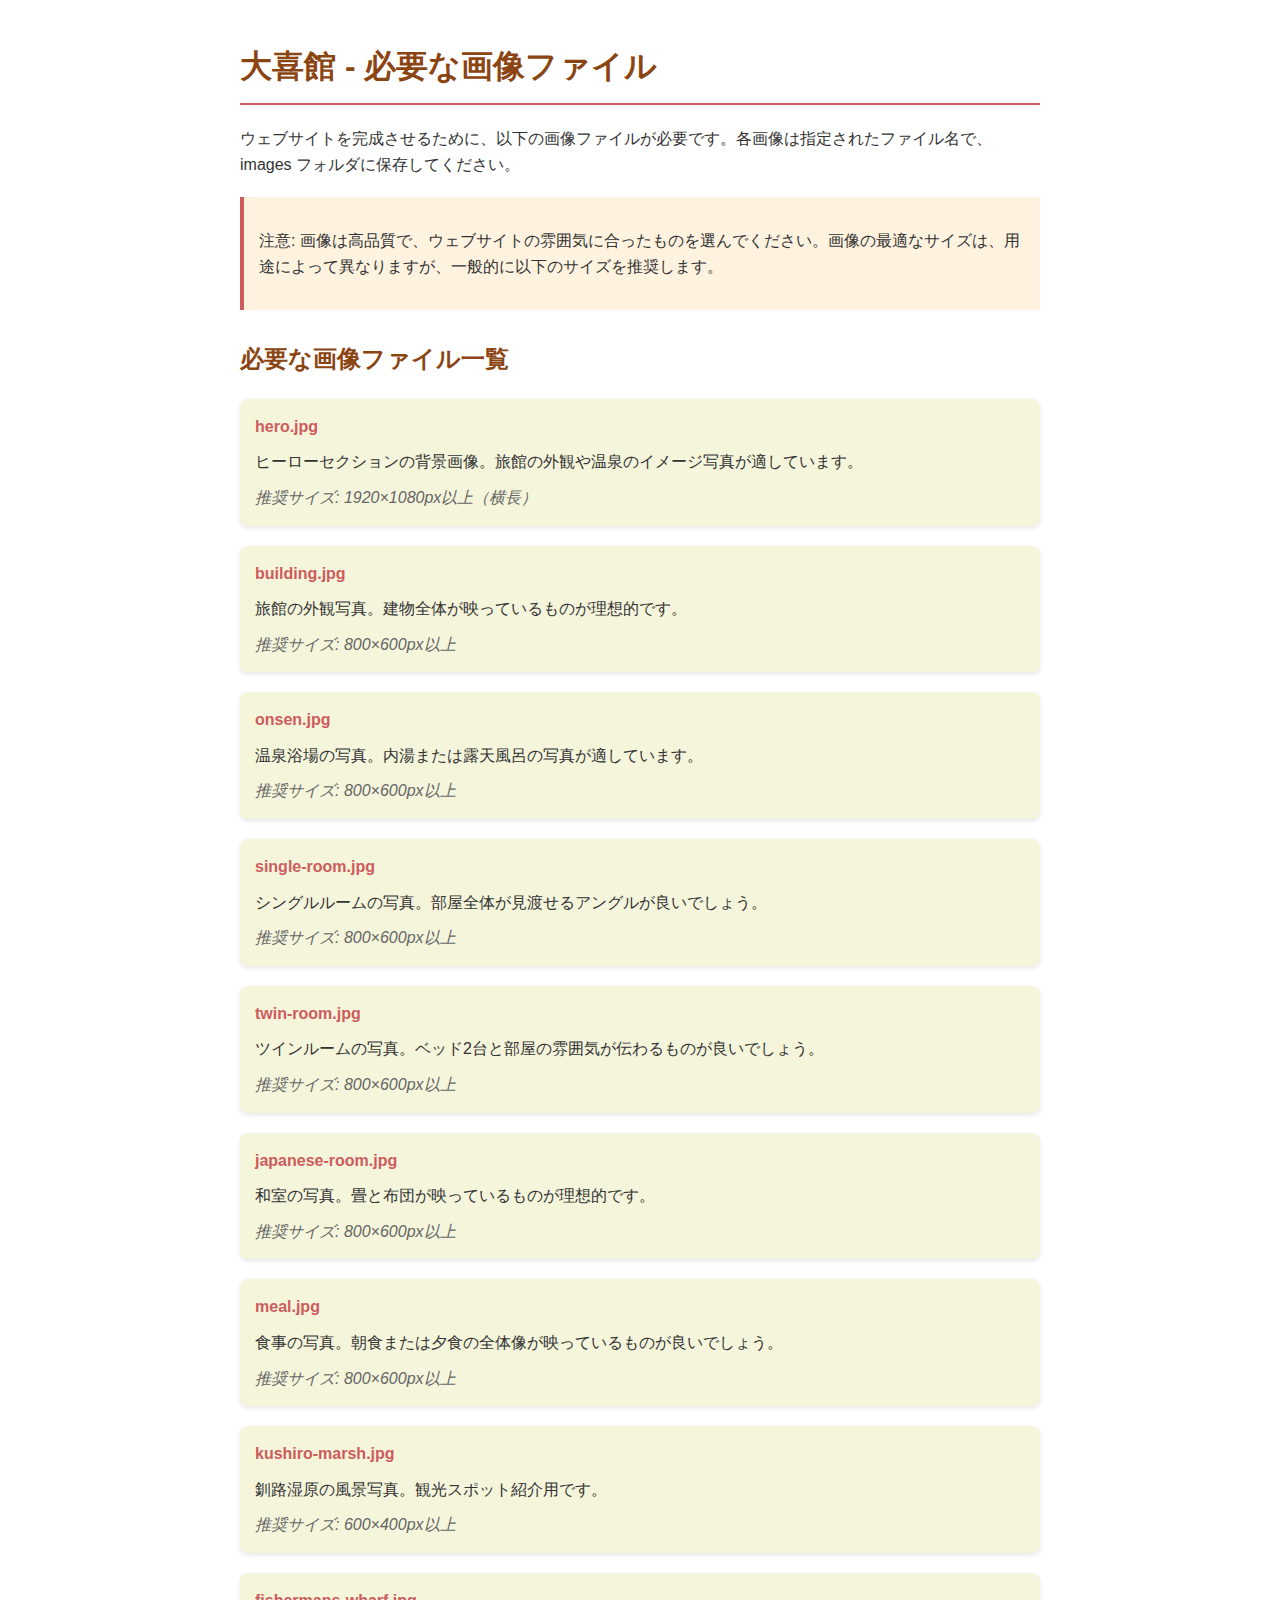
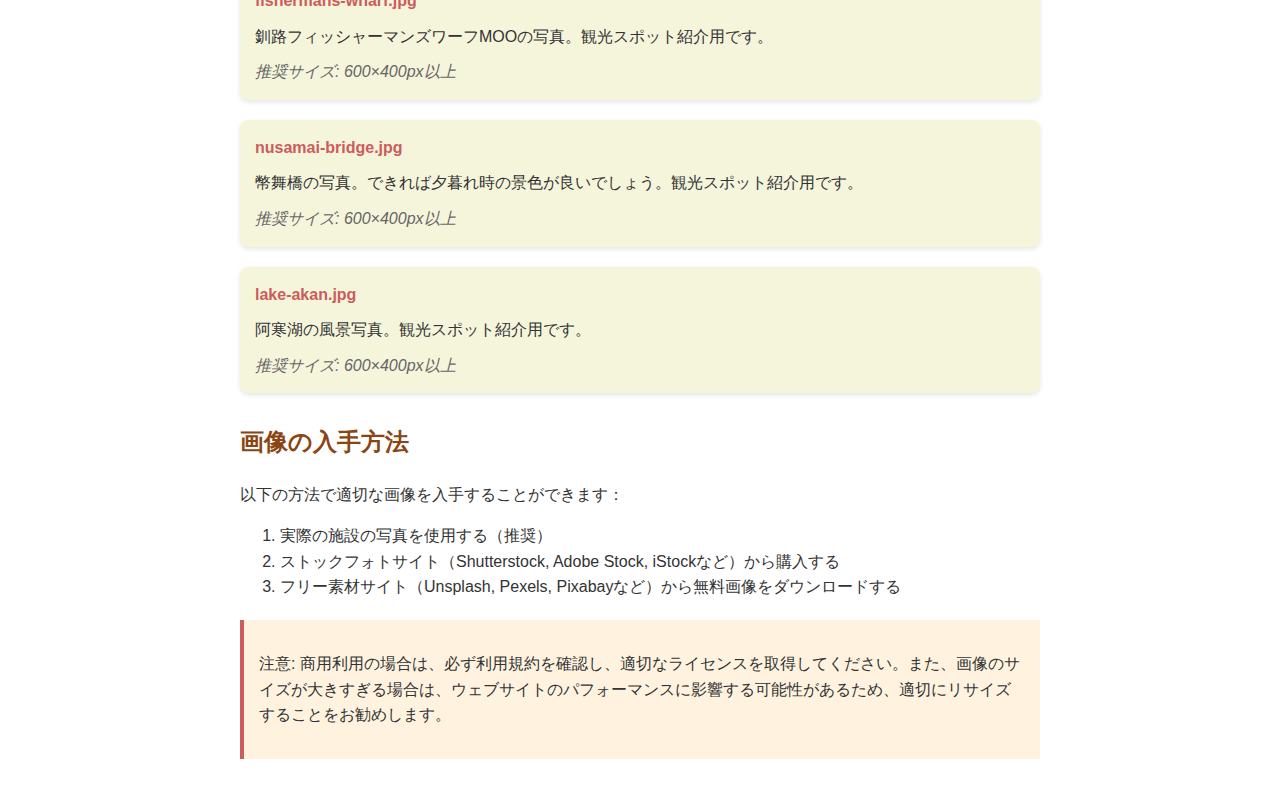
<file: images/README.html>
<!DOCTYPE html>
<html lang="ja">
<head>
    <meta charset="UTF-8">
    <meta name="viewport" content="width=device-width, initial-scale=1.0">
    <title>大喜館 - 画像プレースホルダー</title>
    <style>
        body {
            font-family: 'Noto Sans JP', sans-serif;
            line-height: 1.6;
            color: #333;
            max-width: 800px;
            margin: 0 auto;
            padding: 20px;
        }
        h1 {
            color: #8B4513;
            border-bottom: 2px solid #CD5C5C;
            padding-bottom: 10px;
        }
        h2 {
            color: #8B4513;
            margin-top: 30px;
        }
        .image-list {
            list-style: none;
            padding: 0;
        }
        .image-item {
            background-color: #F5F5DC;
            margin-bottom: 20px;
            padding: 15px;
            border-radius: 8px;
            box-shadow: 0 2px 5px rgba(0, 0, 0, 0.1);
        }
        .image-name {
            font-weight: bold;
            color: #CD5C5C;
        }
        .image-desc {
            margin: 10px 0;
        }
        .image-size {
            font-style: italic;
            color: #666;
        }
        .note {
            background-color: #FFF3E0;
            padding: 15px;
            border-left: 4px solid #CD5C5C;
            margin: 20px 0;
        }
    </style>
</head>
<body>
    <h1>大喜館 - 必要な画像ファイル</h1>
    
    <p>ウェブサイトを完成させるために、以下の画像ファイルが必要です。各画像は指定されたファイル名で、images フォルダに保存してください。</p>
    
    <div class="note">
        <p>注意: 画像は高品質で、ウェブサイトの雰囲気に合ったものを選んでください。画像の最適なサイズは、用途によって異なりますが、一般的に以下のサイズを推奨します。</p>
    </div>
    
    <h2>必要な画像ファイル一覧</h2>
    
    <ul class="image-list">
        <li class="image-item">
            <div class="image-name">hero.jpg</div>
            <div class="image-desc">ヒーローセクションの背景画像。旅館の外観や温泉のイメージ写真が適しています。</div>
            <div class="image-size">推奨サイズ: 1920×1080px以上（横長）</div>
        </li>
        
        <li class="image-item">
            <div class="image-name">building.jpg</div>
            <div class="image-desc">旅館の外観写真。建物全体が映っているものが理想的です。</div>
            <div class="image-size">推奨サイズ: 800×600px以上</div>
        </li>
        
        <li class="image-item">
            <div class="image-name">onsen.jpg</div>
            <div class="image-desc">温泉浴場の写真。内湯または露天風呂の写真が適しています。</div>
            <div class="image-size">推奨サイズ: 800×600px以上</div>
        </li>
        
        <li class="image-item">
            <div class="image-name">single-room.jpg</div>
            <div class="image-desc">シングルルームの写真。部屋全体が見渡せるアングルが良いでしょう。</div>
            <div class="image-size">推奨サイズ: 800×600px以上</div>
        </li>
        
        <li class="image-item">
            <div class="image-name">twin-room.jpg</div>
            <div class="image-desc">ツインルームの写真。ベッド2台と部屋の雰囲気が伝わるものが良いでしょう。</div>
            <div class="image-size">推奨サイズ: 800×600px以上</div>
        </li>
        
        <li class="image-item">
            <div class="image-name">japanese-room.jpg</div>
            <div class="image-desc">和室の写真。畳と布団が映っているものが理想的です。</div>
            <div class="image-size">推奨サイズ: 800×600px以上</div>
        </li>
        
        <li class="image-item">
            <div class="image-name">meal.jpg</div>
            <div class="image-desc">食事の写真。朝食または夕食の全体像が映っているものが良いでしょう。</div>
            <div class="image-size">推奨サイズ: 800×600px以上</div>
        </li>
        
        <li class="image-item">
            <div class="image-name">kushiro-marsh.jpg</div>
            <div class="image-desc">釧路湿原の風景写真。観光スポット紹介用です。</div>
            <div class="image-size">推奨サイズ: 600×400px以上</div>
        </li>
        
        <li class="image-item">
            <div class="image-name">fishermans-wharf.jpg</div>
            <div class="image-desc">釧路フィッシャーマンズワーフMOOの写真。観光スポット紹介用です。</div>
            <div class="image-size">推奨サイズ: 600×400px以上</div>
        </li>
        
        <li class="image-item">
            <div class="image-name">nusamai-bridge.jpg</div>
            <div class="image-desc">幣舞橋の写真。できれば夕暮れ時の景色が良いでしょう。観光スポット紹介用です。</div>
            <div class="image-size">推奨サイズ: 600×400px以上</div>
        </li>
        
        <li class="image-item">
            <div class="image-name">lake-akan.jpg</div>
            <div class="image-desc">阿寒湖の風景写真。観光スポット紹介用です。</div>
            <div class="image-size">推奨サイズ: 600×400px以上</div>
        </li>
    </ul>
    
    <h2>画像の入手方法</h2>
    
    <p>以下の方法で適切な画像を入手することができます：</p>
    
    <ol>
        <li>実際の施設の写真を使用する（推奨）</li>
        <li>ストックフォトサイト（Shutterstock, Adobe Stock, iStockなど）から購入する</li>
        <li>フリー素材サイト（Unsplash, Pexels, Pixabayなど）から無料画像をダウンロードする</li>
    </ol>
    
    <div class="note">
        <p>注意: 商用利用の場合は、必ず利用規約を確認し、適切なライセンスを取得してください。また、画像のサイズが大きすぎる場合は、ウェブサイトのパフォーマンスに影響する可能性があるため、適切にリサイズすることをお勧めします。</p>
    </div>
</body>
</html>
</file>
